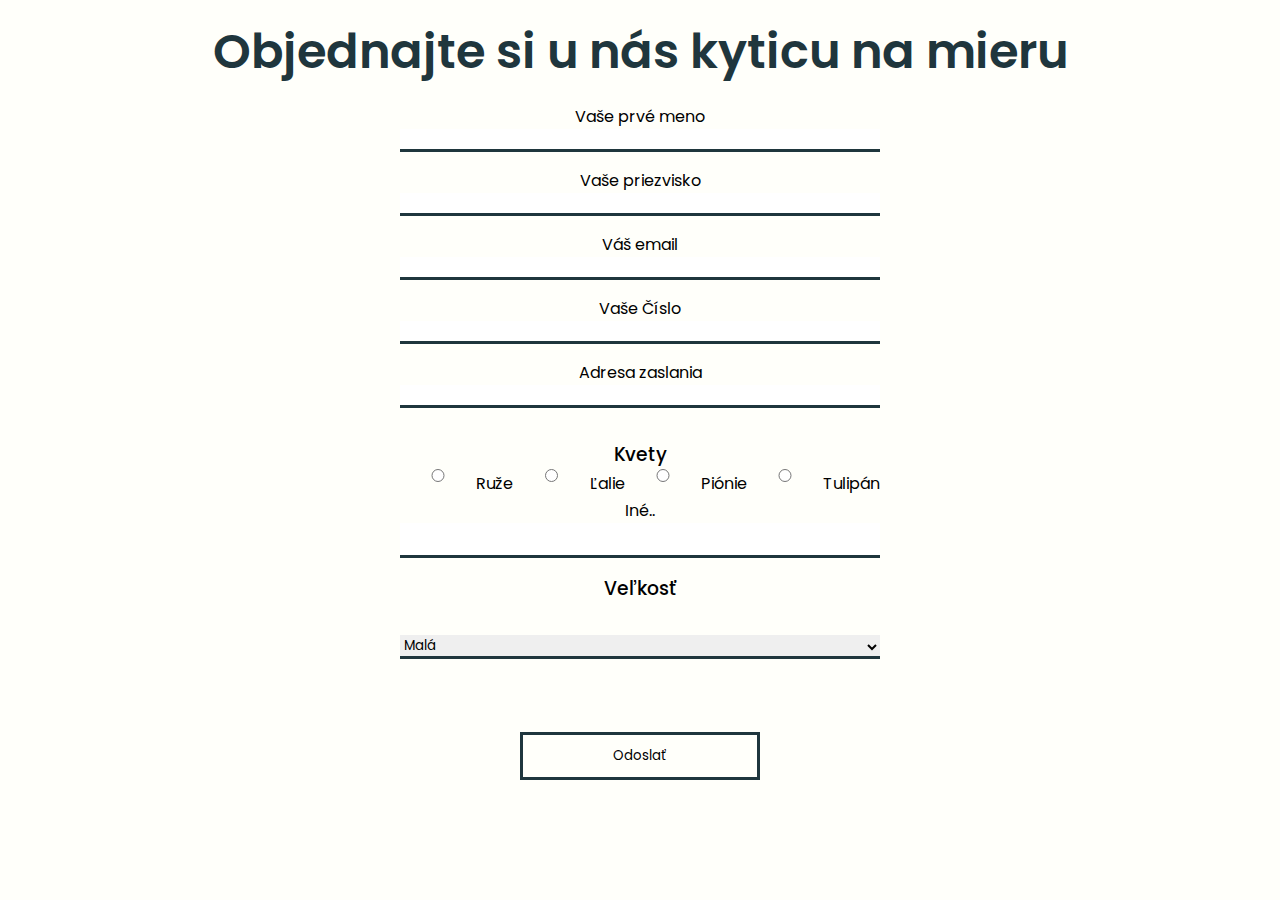
<file: formular/index.html>
<!doctype html>
<html>
<head>
<meta charset="UTF-8">
<link href="style.css" rel="stylesheet">
<link rel="icon" type="image/x-icon" href="img/logo.svg">
<title>Objednávky</title>
</head>

<body>
<style>
    @import url('https://fonts.googleapis.com/css2?family=Josefin+Sans:ital,wght@1,300&family=Poppins:wght@200&display=swap');
</style>
<div id="wrapper">
  <form class="container">
    <h1>Objednajte si u nás kyticu na mieru</h1>
    <div class="start"><label for="meno">Vaše prvé meno</label></div>
    <input type="text" id="meno">
    <label for="priezvisko">Vaše priezvisko </label>
    <input type="text" id="priezvisko">
    <label for="email">Váš email</label>
    <input type="email" id="email">
    <label for="cislo">Vaše Číslo</label>
    <input type="number" id="cislo">
    <label for="adresa">Adresa zaslania</label>
    <input type="text" id="adresa">
    <h3>Kvety</h3>
    <div class="row">
      <input type="radio" id="ruze">
      <label for="ruze">Ruže</label>
      <input type="radio" id="lalia">
      <label for="lalia">Ľalie</label>
      <input type="radio" id="pionie">
      <label for="pionie">Piónie</label>
      <input type="radio" id="tulipan">
      <label for="tulipan">Tulipán</label>
    </div>
    <label for="ine">Iné..</label>
    <textarea id="ine"></textarea>
    <h3>Veľkosť</h3>
    <select id="velkost" name="velskot">
      <option value="male">Malá</option>
      <option value="stred">Stredná</option>
      <option value="velka">Veľká</option>
    </select>
    <br>
    <button>Odoslať</button>
  </form>
</div>
</body>
</html>
</file>
<file: formular/style.css>
@charset "UTF-8";
/* CSS Document */
* {
  font-family: 'Josefin Sans', sans-serif;
  font-family: 'Poppins', sans-serif;
  margin: auto;
  padding: 0;
}
body {
  background-color: #FFFFFA;
}
.container {
  display: flex;
  flex-direction: column;
}
.row {
  display: flex;
  flex-direction: row;
  width: 30rem;
}
.start {
    display: flex;
    flex-direction: row;
}
#wrapper {
  display: grid;
  grid-template-columns: 1fr;
  grid-template-rows: auto;
}
h1 {
  font-size: 3em;
  font-weight: 600;
  color: #1F363D;
  margin-bottom: 1rem;
  margin-top: 1rem;
}
h3 {
  font-weight: 500;
  margin-top: 1rem;
}
input {
  width: 30rem;
  border-left: none;
  border-right: none;
  border-top: none;
  border-bottom: 3px solid #1F363D;
  margin-bottom: 1rem;
}
textarea {
  width: 30rem;
  border-left: none;
  border-right: none;
  border-top: none;
  resize: none;
  height: 2rem;
  border-bottom: 3px solid #1F363D;
}
select {
  width: 30rem;
  border-left: none;
  border-right: none;
  border-top: none;
  border-bottom: 3px solid #1F363D;
  margin-top: 2rem;
}
button {
  margin-top: 3rem;
  width: 15rem;
  height: 3rem;
  background-color: transparent;
  border: 3px solid #1F363D;
}
</file>
